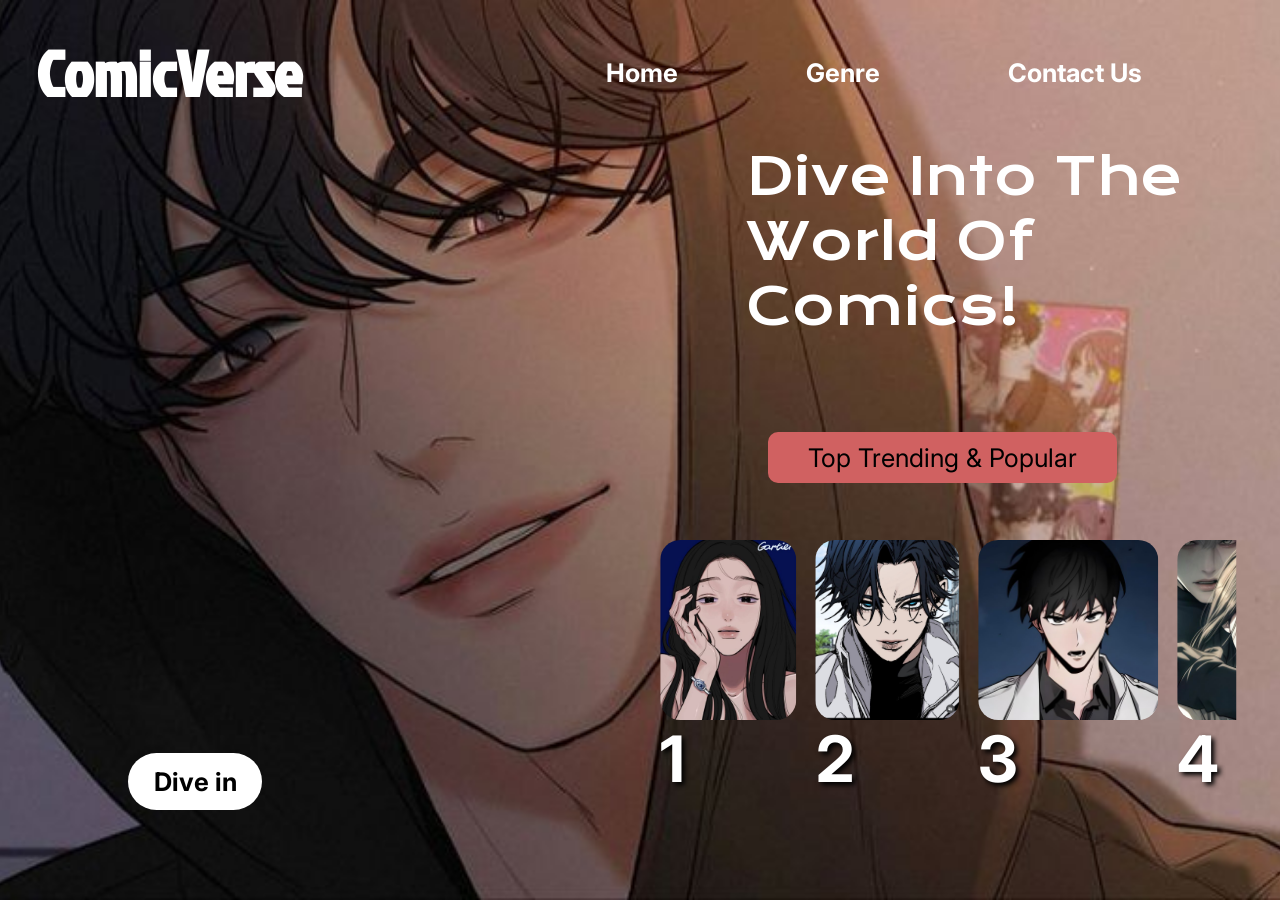
<file: index.html>
<!DOCTYPE html>
<html lang="en">
<head>
    <meta charset="UTF-8">
    <meta name="viewport" content="width=device-width, initial-scale=1.0">
    <link rel="preconnect" href="https://fonts.googleapis.com">
<link rel="preconnect" href="https://fonts.gstatic.com" crossorigin>
<link href="https://fonts.googleapis.com/css2?family=Inter:ital,opsz,wght@0,14..32,100..900;1,14..32,100..900&family=Jockey+One&family=Krona+One&family=Roboto:ital,wght@0,100..900;1,100..900&display=swap" rel="stylesheet">
    <link rel="">
    <title>Comic Verse</title>
    <link rel="stylesheet" href="Style/Homestyle.css">
    <link rel="stylesheet" href="Style/index.css">
</head>
<body>
    <img class="bg" src="images/b1.jpg" >
    <div class="nav"> 
        <div id="Webname">ComicVerse</div>
        <div class="nav-items"> 
            <div id="Home">Home</div>
            <!-- <div id="Genre">Genre</div> -->
            <div id="Genre"><a href="genre.html">Genre</a></div>
           <div id="Contact"><a href="contact.html">Contact Us</a></div>
           <!-- <div id="Search">Search</div> -->
        </div>
    </div>
     
    <div>
        <div class="Home-info">
            <div>Dive Into The </div>
            <div>World Of</div>
            <div>Comics!</div>
        </div>
        <div class="trend">
            Top Trending & Popular
        </div>
    </div>

    <div class="top-comic">
        <div class="img-rank"> 
            <img src="images/1.jpg"> 
            <div class="number">1</div>
        </div>
        <div class="img-rank"> 
            <img src="images/2.jpg"> 
            <div class="number">2</div>
        </div>
        <div class="img-rank"> 
            <img src="images/3.jpg"> 
            <div class="number">3</div>
        </div>
        <div class="img-rank"> 
            <img src="images/4.jpg"> 
            <div class="number">4</div>
        </div>
        <div class="img-rank"> 
            <img src="images/5.jpg"> 
            <div class="number">5</div>
        </div>
        <!-- <div class="img-rank"> 
            <img src="/images/1.jpg"> 
            <div class="number">6</div>
        </div>
        <div class="img-rank"> 
            <img src="/images/1.jpg"> 
            <div class="number">7</div>
        </div> -->
        
    </div>

    
    <a href="genre.html"><button class="btn">Dive in</button><a>
</body>
</html>
</file>
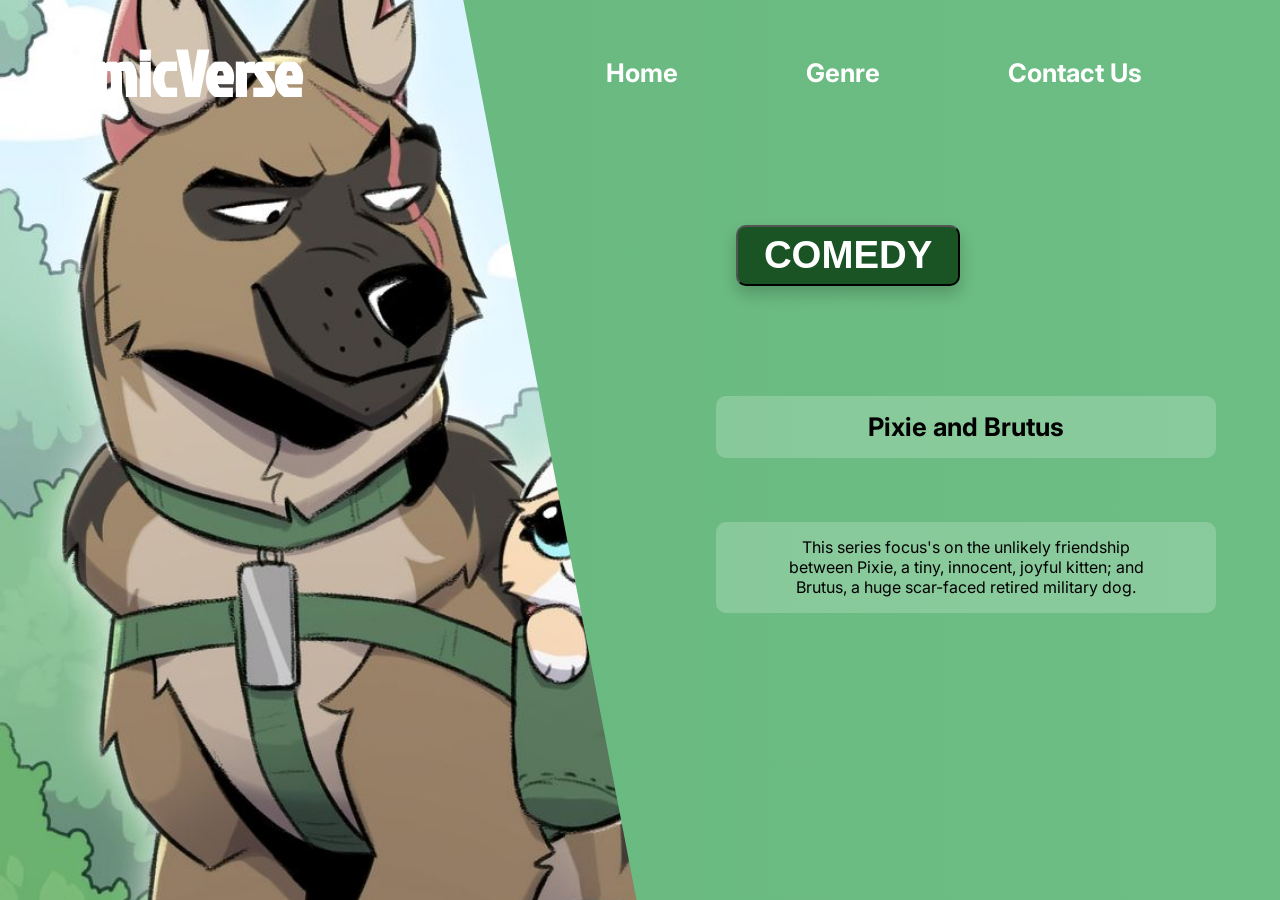
<file: comedy.html>
<!DOCTYPE html>
<html lang="en">
<head>
    <meta charset="UTF-8">
    <meta name="viewport" content="width=device-width, initial-scale=1.0">
    <link rel="preconnect" href="https://fonts.gstatic.com" crossorigin>
<link href="https://fonts.googleapis.com/css2?family=Inter:ital,opsz,wght@0,14..32,100..900;1,14..32,100..900&family=Jockey+One&family=Krona+One&family=Roboto:ital,wght@0,100..900;1,100..900&display=swap" rel="stylesheet">
    <title>Genre-Comedy</title>
    <link rel="stylesheet" href="Style/index.css">
    <link rel="stylesheet" href="Style/Typestyle.css">
</head>
<body>
    <div class="nav"> 
        <div id="Webname">ComicVerse</div>
        <div class="nav-items"> 
            <!-- <div id="Home">Home</div> -->
            <div id="Home"><a href="index.html">Home</a></div>
            <!-- <div id="Genre">Genre</div> -->
            <div id="Genre"><a href="genre.html">Genre</a></div>
            <div id="Contact"><a href="contact.html">Contact Us</a></div>
           <!-- <div id="Search">Search</div> -->
        </div>
    </div>
    <div class="shape-com"></div>

    <a href="rom.html"><button class="type-c">
        COMEDY
    </button></a>
    <div class="container">
    
        <div>
            <div class="author-c">Pixie and Brutus</div>
            <div class="info-c">This series focus's on the unlikely friendship between Pixie, a tiny, innocent, joyful kitten; and Brutus, a huge scar-faced retired military dog.</div>
        </div>
    </div>
    
    <div class="comedy-image">
        <img src="images/Comedy.jpg">
    </div>
</body>
</html>
</file>
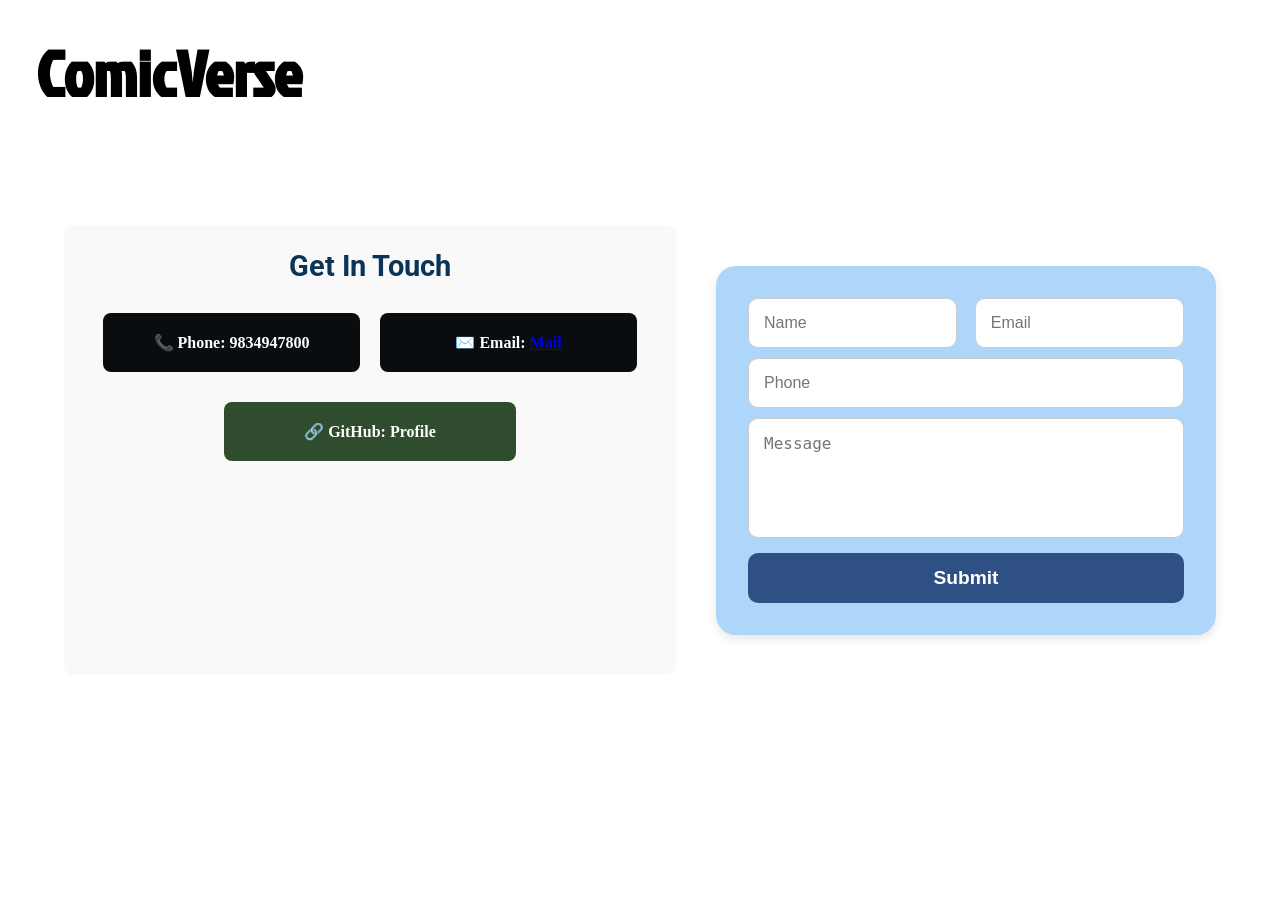
<file: contact.html>
<!DOCTYPE html>
<html lang="en">
<head>
    <meta charset="UTF-8">
    <meta name="viewport" content="width=device-width, initial-scale=1.0">
    <link rel="preconnect" href="https://fonts.gstatic.com" crossorigin>
    <link href="https://fonts.googleapis.com/css2?family=Inter:ital,opsz,wght@0,14..32,100..900;1,14..32,100..900&family=Jockey+One&family=Krona+One&family=Roboto:ital,wght@0,100..900;1,100..900&display=swap" rel="stylesheet">
    <title>Contact-Page</title>
    <link rel="stylesheet" href="Style/index.css">
    <link rel="stylesheet" href="Style/contactStyle.css">
</head>
<body>

    <div class="nav"> 
        <div id="Webname">ComicVerse</div>
        <div class="nav-items"> 
            <!-- <div id="Home">Home</div> -->
            <div id="Home"><a href="index.html">Home</a></div>
            <!-- <div id="Genre">Genre</div> -->
            <div id="Genre"><a href="genre.html">Genre</a></div>
            <div id="Contact"><a href="contact.html">Contact Us</a></div>
           <!-- <div id="Search">Search</div> -->
        </div>
    </div>

    <div class="container">
        <div class="contact-info">
            <div class="touch">Get In Touch</div>
            <div class="ph-email">
                <div class="ph">📞 Phone: 9834947800</div>
                <div class="email-text">
                    ✉️ Email: 
                    <a href="mailto:prachetabagde2003@gmail.com"> Mail</a>
                </div>
            </div>
            <div class="gh">
                <div>🔗 GitHub: 
                    <a href="https://github.com/Pracheta-Bagde" target="_blank">
                        Profile
                    </a>
                </div>
            </div>
            
        </div>
        
        <div class="box">
            <div class="row">
                <input type="text" class="name" placeholder="Name">
                <input type="email" class="email-input" placeholder="Email">
            </div>
            <input type="text" class="phone" placeholder="Phone">
            <textarea class="msg" placeholder="Message"></textarea>
            <!-- <button class="btn">Submit</button> -->
            <button class="btn" onclick="showThankYou()">Submit</button>
    
            <!-- Thank You Message -->
            <p id="thank-you-msg">Thank you for your precious message! 🎉</p>
        </div>

        <script>
            function showThankYou() {
                var message = document.getElementById("thank-you-msg");
                message.style.display = "block";
                setTimeout(() => {
                    message.style.opacity = "1";
                }, 100);
            }
        </script>
    </div>
    
    
    
</body>
</html>
</file>
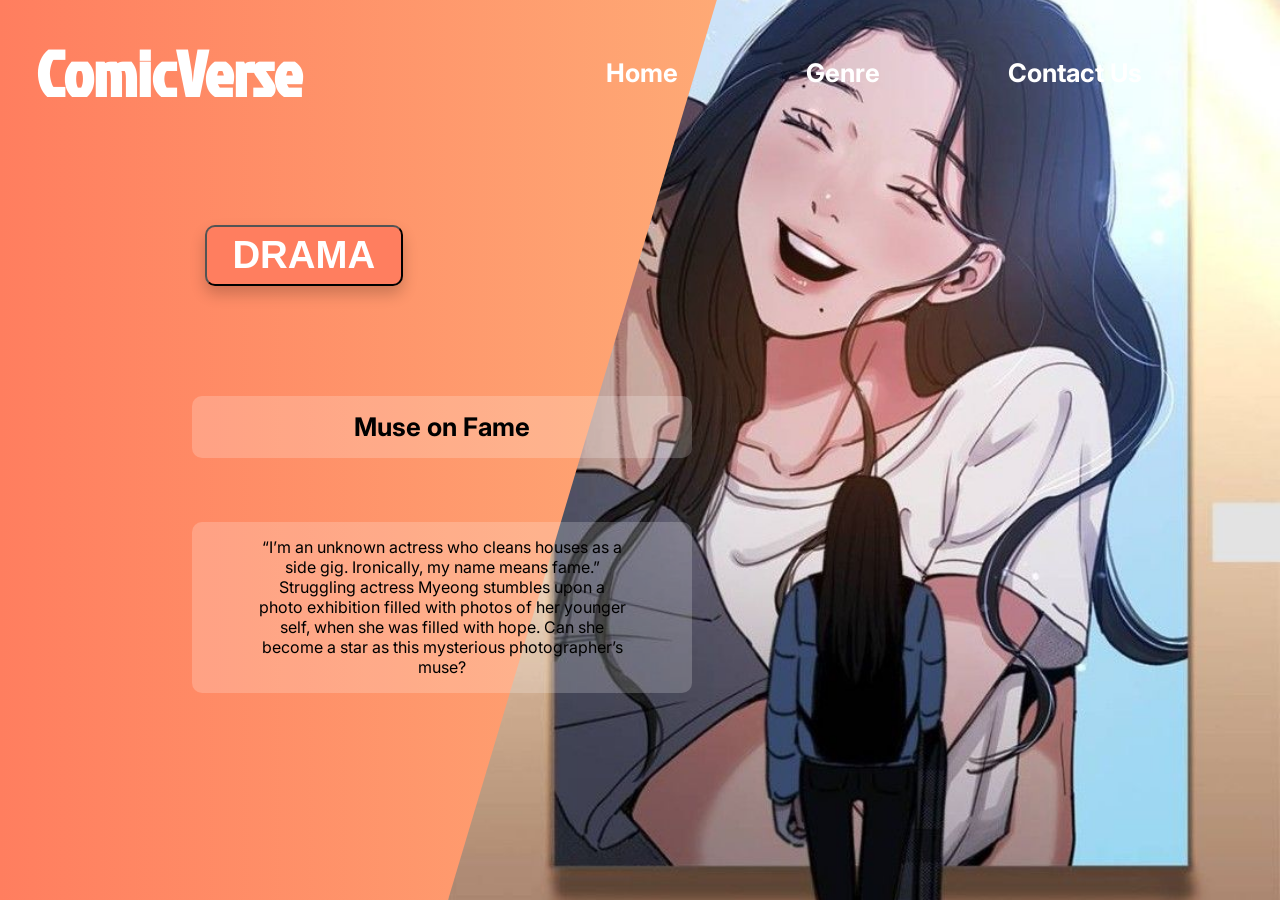
<file: drama.html>
<!DOCTYPE html>
<html lang="en">
<head>
    <meta charset="UTF-8">
    <meta name="viewport" content="width=device-width, initial-scale=1.0">
    <link rel="preconnect" href="https://fonts.gstatic.com" crossorigin>
    <link href="https://fonts.googleapis.com/css2?family=Inter:ital,opsz,wght@0,14..32,100..900;1,14..32,100..900&family=Jockey+One&family=Krona+One&family=Roboto:ital,wght@0,100..900;1,100..900&display=swap" rel="stylesheet">
    <title>Genre-Page</title>
    <link rel="stylesheet" href="Style/Typestyle.css">
    <link rel="stylesheet" href="Style/index.css">
    <title>Genre-Drama</title>
</head>
<body>
    <div class="nav"> 
        <div id="Webname">ComicVerse</div>
        <div class="nav-items"> 
            <!-- <div id="Home">Home</div> -->
            <div id="Home"><a href="index.html">Home</a></div>
            <!-- <div id="Genre">Genre</div> -->
            <div id="Genre"><a href="genre.html">Genre</a></div>
            <div id="Contact"><a href="contact.html">Contact Us</a></div>
           <!-- <div id="Search">Search</div> -->
        </div>
    </div>
    <div class="shape-drama"></div>

    <a href="comedy.html">
        <span>
            <button class="type-d">
                DRAMA
            </button>
        </span>
    </a>

    <div class="container">
    
        <div>
            <div class="author">Muse on Fame</div>
            <div class="info">“I’m an unknown actress who cleans houses as a side gig. Ironically, my name means fame.” Struggling actress Myeong stumbles upon a photo exhibition filled with photos of her younger self, when she was filled with hope. Can she become a star as this mysterious photographer’s muse?</div>
        </div>
    </div>
    
    <div class="drama-image">
        <img src="images/Drama.jpg">
    </div>

   
</body>
</html>
</file>
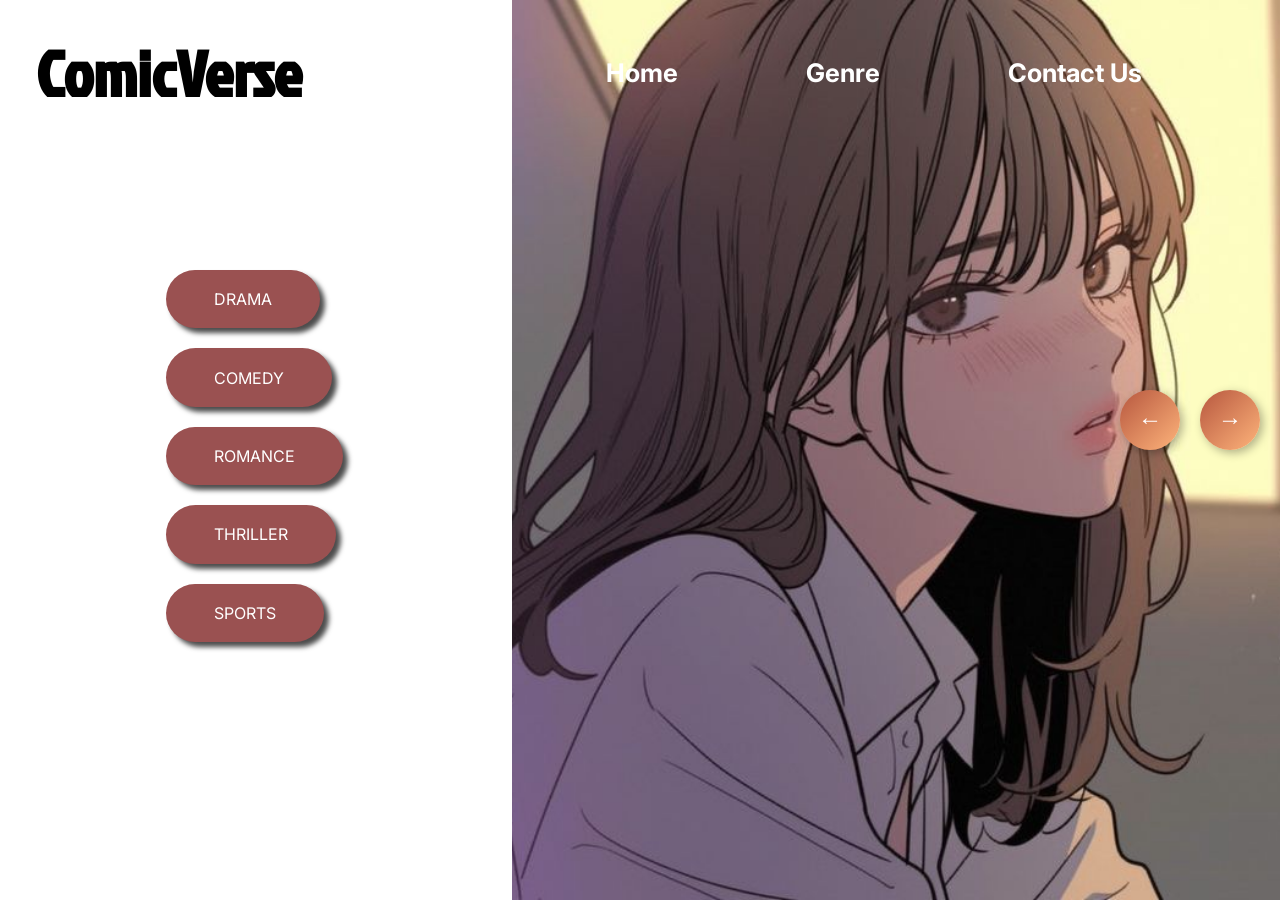
<file: genre.html>
<!DOCTYPE html>
<html lang="en">
<head>
    <meta charset="UTF-8">
    <meta name="viewport" content="width=device-width, initial-scale=1.0">
    <link rel="preconnect" href="https://fonts.gstatic.com" crossorigin>
    <link href="https://fonts.googleapis.com/css2?family=Inter:ital,opsz,wght@0,14..32,100..900;1,14..32,100..900&family=Jockey+One&family=Krona+One&family=Roboto:ital,wght@0,100..900;1,100..900&display=swap" rel="stylesheet">
    <title>Genre-Page</title>
    <link rel="stylesheet" href="./Style/index.css">
    <link rel="stylesheet" href="./Style/Genrestyle.css">
</head>
<body>
    
        <div class="nav"> 
            <div id="Webname">ComicVerse</div>
            <div class="nav-items"> 
                <!-- <div id="Home">Home</div> -->
                <div id="Home"><a href="index.html">Home</a></div>
                <div id="Genre">Genre</div>
                <div id="Contact"><a href="contact.html">Contact Us</a></div>
               <!-- <div id="Search">Search</div> -->
            </div>
        </div>

        <div class="right-image">
            <img src="./images/b2.jpg">
        </div>

        <div class="buttons">
            <!-- <button class="Drama-btn">DRAMA</button> -->
            <a href="drama.html"><button class="Drama-btn">DRAMA</button></a>
             <a href="comedy.html"><button class="Com-btn">COMEDY</button></a>
            <a href="rom.html"><button class="Rom-btn">ROMANCE</button></a>
            <a href="thriller.html"><button class="Thril-btn">THRILLER</button></a>
            <a href="sport.html"><button class="Sport-btn">SPORTS</button></a>
            <!-- <a><button class="Action-btn">ACTION</button></a> -->
        </div>

        <div class="arrow-buttons">
            <button class="arrow-btn left-arrow"><a href="home.html">&larr;</a></button>
            <button class="arrow-btn right-arrow"><a href="drama.html">&rarr;</a></button>
        </div>
        
</body>
</html>
</file>
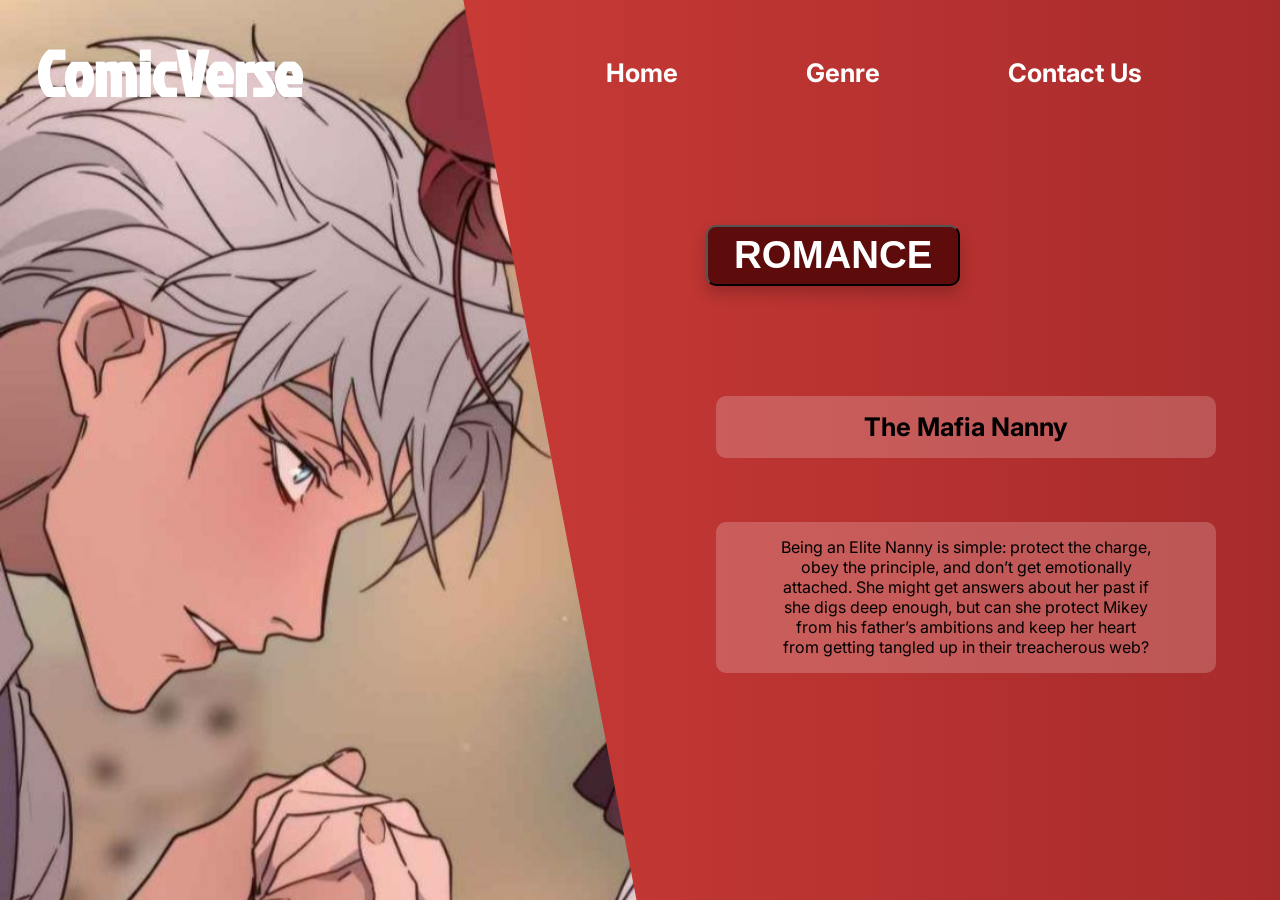
<file: rom.html>
<!DOCTYPE html>
<html lang="en">
<head>
    <meta charset="UTF-8">
    <meta name="viewport" content="width=device-width, initial-scale=1.0">
    <link rel="preconnect" href="https://fonts.gstatic.com" crossorigin>
<link href="https://fonts.googleapis.com/css2?family=Inter:ital,opsz,wght@0,14..32,100..900;1,14..32,100..900&family=Jockey+One&family=Krona+One&family=Roboto:ital,wght@0,100..900;1,100..900&display=swap" rel="stylesheet">
    <title>Genre-Comedy</title>
    <link rel="stylesheet" href="Style/index.css">
    <link rel="stylesheet" href="Style/Typestyle.css">
</head>
<body>
    <div class="nav"> 
        <div id="Webname">ComicVerse</div>
        <div class="nav-items"> 
            <!-- <div id="Home">Home</div> -->
            <div id="Home"><a href="index.html">Home</a></div>
            <!-- <div id="Genre">Genre</div> -->
            <div id="Genre"><a href="genre.html">Genre</a></div>
            <div id="Contact"><a href="contact.html">Contact Us</a></div>
           <!-- <div id="Search">Search</div> -->
        </div>
    </div>
    <div class="shape-rom"></div>

    <a href="thriller.html"><button class="type-r">
        ROMANCE
    </button></a>
    <div class="container">
    <div class="container">
    
        <div>
            <div class="author-r">The Mafia Nanny</div>
            <div class="info-r">Being an Elite Nanny is simple: protect the charge, obey the principle, and don’t get emotionally attached. She might get answers about her past if she digs deep enough, but can she protect Mikey from his father’s ambitions and keep her heart from getting tangled up in their treacherous web?</div>
        </div>
    </div>
    
    <div class="rom-image">
        <img src="images/rom.jpg">
    </div>
</body>
</html>
</file>
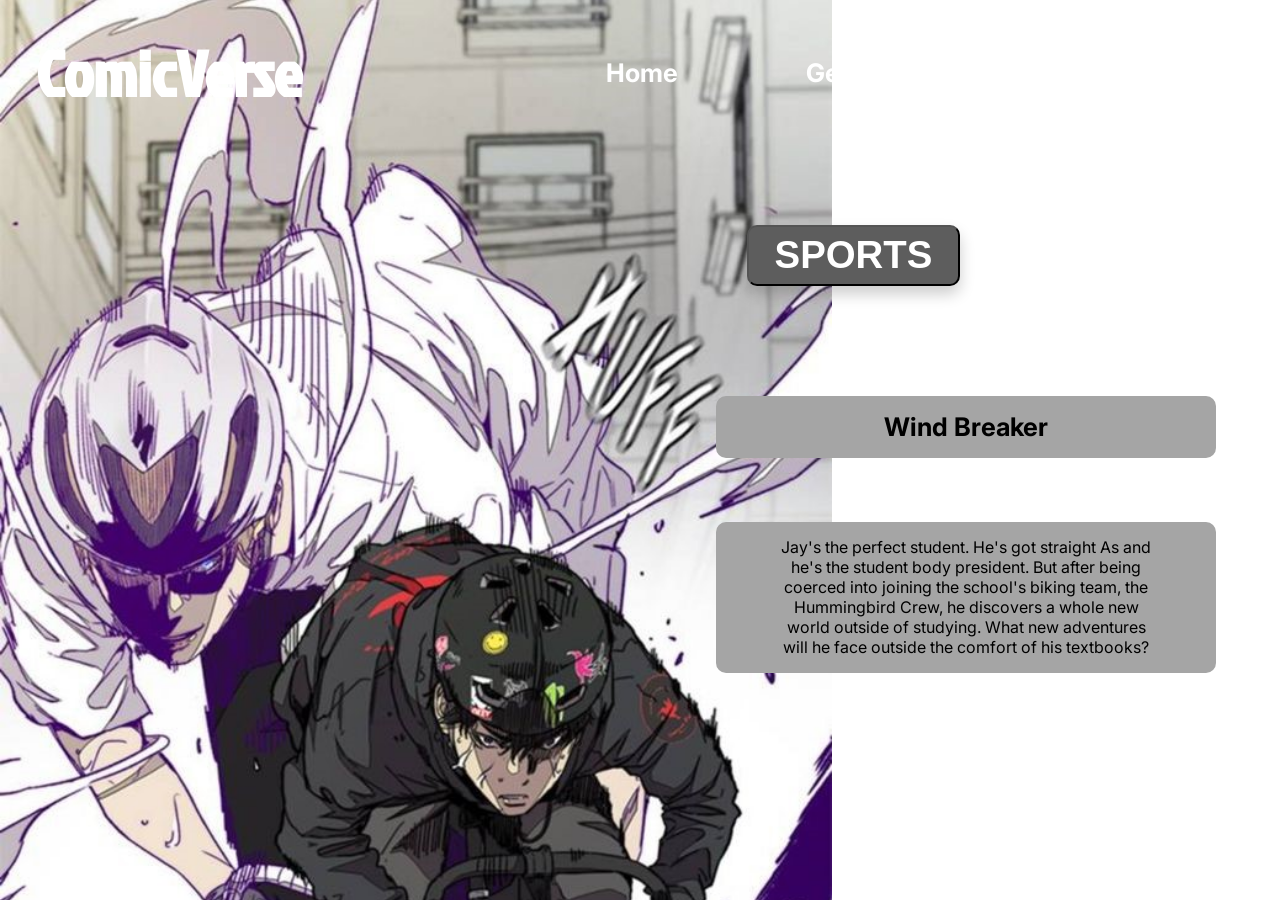
<file: sport.html>
<!DOCTYPE html>
<html lang="en">
<head>
    <meta charset="UTF-8">
    <meta name="viewport" content="width=device-width, initial-scale=1.0">
    <link rel="preconnect" href="https://fonts.gstatic.com" crossorigin>
<link href="https://fonts.googleapis.com/css2?family=Inter:ital,opsz,wght@0,14..32,100..900;1,14..32,100..900&family=Jockey+One&family=Krona+One&family=Roboto:ital,wght@0,100..900;1,100..900&display=swap" rel="stylesheet">
    <title>Genre-Comedy</title>
    <link rel="stylesheet" href="Style/index.css">
    <link rel="stylesheet" href="Style/Typestyle.css">
</head>
<body>
    <div class="nav"> 
        <div id="Webname">ComicVerse</div>
        <div class="nav-items"> 
            <!-- <div id="Home">Home</div> -->
            <div id="Home"><a href="index.html">Home</a></div>
            <!-- <div id="Genre">Genre</div> -->
            <div id="Genre"><a href="genre.html">Genre</a></div>
            <div id="Contact"><a href="contact.html">Contact Us</a></div>
           <!-- <div id="Search">Search</div> -->
        </div>
    </div>

    <a href="contact.html"><button class="type-s">
        SPORTS
    </button></a>
    <div class="container">
    
        <div>
            <div class="author-s">Wind Breaker</div>
            <div class="info-s">Jay's the perfect student. He's got straight As and he's the student body president. But after being coerced into joining the school's biking team, the Hummingbird Crew, he discovers a whole new world outside of studying. What new adventures will he face outside the comfort of his textbooks?</div>
        </div>
    </div>
    
    <div class="sport-image">
        <img src="images/sport.jpg">
    </div>
</body>
</html>
</file>
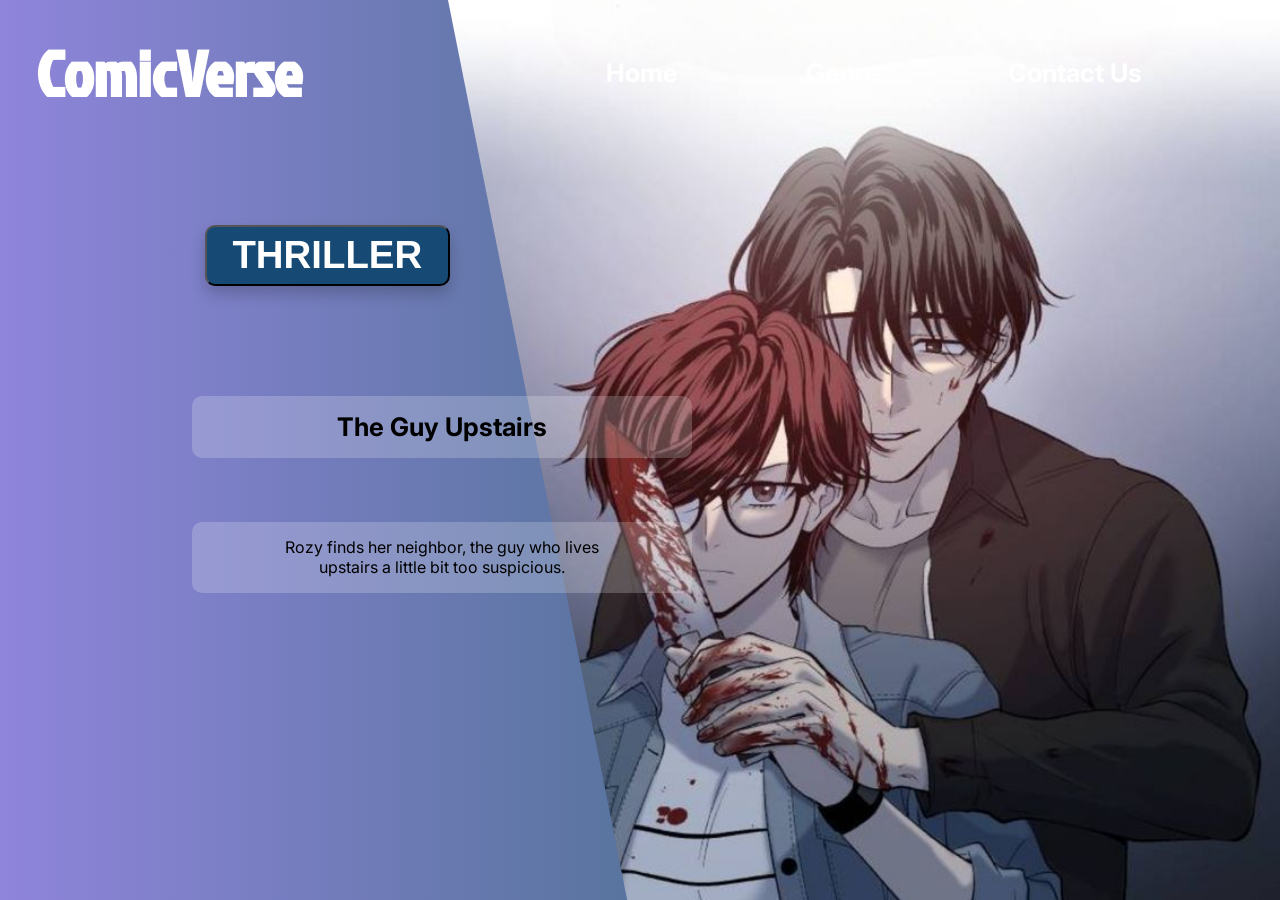
<file: thriller.html>
<!DOCTYPE html>
<html lang="en">
<head>
    <meta charset="UTF-8">
    <meta name="viewport" content="width=device-width, initial-scale=1.0">
    <link rel="preconnect" href="https://fonts.gstatic.com" crossorigin>
<link href="https://fonts.googleapis.com/css2?family=Inter:ital,opsz,wght@0,14..32,100..900;1,14..32,100..900&family=Jockey+One&family=Krona+One&family=Roboto:ital,wght@0,100..900;1,100..900&display=swap" rel="stylesheet">
    <title>Genre-Thriller</title>
    <link rel="stylesheet" href="Style/index.css">
    <link rel="stylesheet" href="Style/Typestyle.css">
</head>
<body>
    <div class="nav"> 
        <div id="Webname">ComicVerse</div>
        <div class="nav-items"> 
            <!-- <div id="Home">Home</div> -->
            <div id="Home"><a href="index.html">Home</a></div>
            <!-- <div id="Genre">Genre</div> -->
            <div id="Genre"><a href="genre.html">Genre</a></div>
            <div id="Contact"><a href="contact.html">Contact Us</a></div>
           <!-- <div id="Search">Search</div> -->
        </div>
    </div>
    <div class="shape-thriller"></div>

    <a href="sport.html">
        <button class="type-t">
            THRILLER
        </button>
        <div class="container">
    </a>
    
        <div>
            <div class="author">The Guy Upstairs</div>
            <div class="info">Rozy finds her neighbor, the guy who lives upstairs a little bit too suspicious.</div>
        </div>
    </div>
    
    <div class="thrill-image">
        <img src="images/Thrill.jpg">
    </div>
</body>
</html>
</file>
<file: Style/Homestyle.css>
.Home-info {
    position: fixed;
    top: 16%;
    left: 60%;
    color: rgb(255, 255, 255);
    font-size: 4vw;
    z-index: 1;
    transform: translateX(-5%);
    text-align: left;
    font-family: "Krona One",sans-serif;
}

.trend {
    position: fixed;
    top: 48%;
    left: 60%;
    color: black;
    background-color: rgb(208, 97, 97);
    border-radius: 10px;
    z-index: 1;
    padding: 10px 40px;
    font-size: 2vw;
    font-family: "Inter",sans-serif;
}
.btn{
    position: fixed;
    bottom: 10%;
    left: 10%;
    padding: 1vw 2vw;
    font-size: 2vw;
    font-weight: bold;
    font-family: "Inter",sans-serif;
    background-color: #ffffff;
    color: rgb(0, 0, 0);
    border: none;
    cursor: pointer;
    border-radius: 30px;
    z-index: 1000;
    transition: all 0.3s ease-in-out;
}
.btn:hover::after{
    content: " →";  
    font-size: 2vw;
    transition: all 0.3s ease-in-out;

}
.btn:active::after {
    content: " →";
}
.top-comic {
    top: 60%;
    width: 45%;
    position: absolute;
    left: 52%; 
    transform: translateX(-1%);
    display: flex;
    gap: 1.5vw;
    width: 45%;
    max-width: 1200px;
    height: auto;
    overflow-x: auto;
    scrollbar-width: none;
    -ms-overflow-style: none; /* Hides scrollbar */
}
.img-rank{
    display: flex;
    flex-direction: column;
    align-items: left;
    
}
.img-rank img {
    width: auto;
    height: 30vh;
    max-height: 180px;
    border-radius: 20px;
}

.number {
    font-size: 5vw; /* Adjust for visibility */
    font-weight: bold;
    color: white;
  
    text-align: left;
    font-family: "Inter",sans-serif;
    text-shadow: 3px 3px 5px rgba(0, 0, 0, 50);
}
/* Responsive Adjustments */
@media screen and (max-width: 1024px) {
    .top-comic {
        width: 95%;
    }
}
@media screen and (max-width: 768px) {
    .Home-info{
        font-size: 5vw;
        top: 20%;
    }
    .nav{
        font-size: 2.2vw;
    }
    #Webname {
        font-size: 4vw;
    }
    .top-comic {
        gap: 2vw;
        width: 45%;
    }
    .img-rank img {
        height: 60vh;
    }

    .number {
        font-size: 5vw;
    }
}
@media screen and (max-width: 480px){
    .Home-info{
        font-size: 3vw;
        top: 25%;
    }
    .nav {
        font-size: 5vw;
        flex-direction: column;
        align-items: center;
        text-align: center;
    }

    .nav-items {
        flex-direction: column;
        gap: 2vw;
        margin-top: 1vw;
    }

    .top-comic {
        gap: 3vw;
    }

    .img-rank img {
        height: 12vh;
    }

    .number {
        font-size: 4vw;
    }
}
</file>
<file: Style/index.css>
* {
    margin: 0;
    padding: 0;
    box-sizing: border-box;
}
body {
    margin: 0;
    display: flex; 
    width: 100vw;
    height: 100vh;
    flex-direction: column;
    overflow-x: hidden; /* Prevents horizontal scrolling */
}
.bg{   
    width: 100vw;
    height: 100vh;
    object-fit: cover;
    z-index: -1; /* Sends the image to the background */
}
.nav {
    position: absolute;
    color: white;
    display: flex;
    font-size: 2vw;
    top: 2%;
    width: 100%;
    padding-left: 20px;
    /* justify-content: flex-start; */
    align-items: center;
    /* background-color: rgba(0,0,0,0.4); */
    padding: 10px;
    z-index: 2;

}

#Webname {
   padding-left: 2vw;
    font-weight: bold;
    font-size: 5vw;
    font-family: "Jockey One",sans-serif;
    
}
.nav-items {
    display: flex;
    align-items: center;
    gap: 10vw;
    margin-left: auto;
    margin-right: 10vw; 
    font-weight: bolder;    
}
.nav-items a {
    text-decoration: none; /* Removes underline */
    color: rgb(255, 255, 255); /* White text */
    font-family: "Inter", sans-serif;
    transition: color 0.3s ease-in-out, text-shadow 0.3s ease-in-out;
}
.nav-items a:hover {
    color: rgb(255, 255, 255);
    text-shadow: 0px 0px 10px rgba(255, 255, 255, 1); /* White glow */
}
.nav-items a:visited {
    color: rgb(0, 0, 0); /* Ensures visited links stay white */
}
#Home,#Genre,#Contact,#Search {
    font-family: "Inter",sans-serif;
    
}
</file>
<file: Style/Typestyle.css>
.drama-image,
.thrill-image,
.comedy-image,
.rom-image,
.sport-image{
    position:absolute;
    right: 0;
    top: 0;
    width: 65vw;
    height: 100vh;
    display: flex;
    justify-content: flex-end;
    z-index: -2;
}
.comedy-image,
.rom-image,
.sport-image{
    left: 0;
}
.drama-image img {
    width: 200%;
    height: 100%;
    object-fit: cover;
}
.thrill-image img {
    width: 200%;
    height: auto;
    object-fit: cover;
}
.comedy-image img{
    width: 100%;
    height: 100%;
    object-fit: cover; 
}
.rom-image img {
    width: 100%;
    height: 100%;
    object-fit: cover;
}
.sport-image img{
    width: 100%;
    height: 100%;
    object-fit: cover;
}
.shape-drama, 
.shape-thriller,
.shape-com{
    width: 70vw;
    height: 100vh;
    background: linear-gradient(to right, #ff7e5f, #feb47b); /* Background gradient */
    clip-path: polygon(0% 0%, 80% 0%, 50% 100%, 0% 100%); /* Polygon shape */
    /* border: 2px solid #333;  Optional border */
    position: absolute;

}
.shape-thriller{ 
    background: linear-gradient(to right, #8f85db, #426d85); /* Background gradient */
    clip-path: polygon(0% 0%, 50% 0%, 70% 100%, 0% 100%); /* Polygon shape */
    /* border: 2px solid #333;  Optional border */ 
}
/* .shape-rom{
    clip-path: polygon(0% 0%, 200% 0%, 100% 100%, 0% 120%);
    background: linear-gradient(to left, #8a4242, #dc7f7f);;
    z-index: -1;
} */
.shape-com,
.shape-rom{
    position: absolute;
    right: 0%;
    width: 110vh;
    height: 200vh;
    transform: translateY(-50%);
    clip-path: polygon(0% 0%, 900% 0%, 800% 0%, 70% 200%);
    background: linear-gradient(to left, #6dbe84, #68B87F);
    z-index: -1;
}
.shape-rom{
    background: linear-gradient(to left, #a82b2b, #ce3d38);
}
.author,
.author-c,
.author-r,
.author-s{
    position: absolute;
    top: 44%;
    left: 15%;
    min-width: 500px;  /* Ensures it doesn't shrink too much */
    max-width: 700px;  /* Prevents excessive width on large screens */
    height: auto;  /* Auto height to fit content */
    background-color:rgba(255, 255, 255, 0.2);
    border-radius: 10px;
    padding: 1.2vw 5%;
    font-size: clamp(1rem, 2vw, 2.5rem);
    text-align: center;
    display: flex;
    align-items: center;
    justify-content: center;
    font-family: "Inter", sans-serif;
   font-weight: bold;
}
.info,
.info-c,
.info-r,
.info-s{
    position: absolute;
    top: 58%;
    left: 15%;
    min-width: 100px;  /* Ensures it doesn't shrink too much */
    max-width: 500px;  /* Prevents excessive width on large screens */
    height: auto;  /* Auto height to fit content */
    background-color:rgba(255, 255, 255, 0.2);
    border-radius: 10px;
    padding: 1.2vw 5%;
    font-size: clamp(1rem, 1vw, 1.5rem);
    text-align: center;
    display: flex;
    align-items: center;
    justify-content: center;
    font-family: "Inter", sans-serif;
}
.info-c,
.author-c,
.info-r,
.author-r{
    left: auto;  /* Override left positioning */
    right: 5%;   /* Move it to the right */
}
.info-s,
.author-s{
    left: auto;  /* Override left positioning */
    right: 5%;
    background-color: #a5a5a5;   /* Move it to the right */
}

.type-d,
.type-t,
.type-c,
.type-r,
.type-s{
    position: absolute;
    top: 25%;
    left: 16%;
    width: auto;
    height: auto;
    font-size: clamp(1.5rem, 3vw, 2.5rem);
    padding: 0.5vw 2vw;
    border-radius: 10px;
    background-color: #ff7e5f;

    display: flex;
    justify-content: center;
    align-items: center;
    color: white;
    font-weight: bold;
    text-transform: uppercase;
    cursor: pointer;
    overflow: hidden;
    transition: background-color 0.3s ease, transform 0.3s ease, box-shadow 0.3s ease;
    box-shadow: 0px 8px 15px rgba(0, 0, 0, 0.2);
}

.type-d:hover,
.type-c:hover,
.type-r:hover,
.type-t:hover,
.type-s:hover {
    background-color: #000000;
    transform: translateY(-5px); /* Lift effect on hover */
    box-shadow: 0px 12px 20px rgba(0, 0, 0, 0.3);
}
.type-d:hover::after,
.type-c:hover::after,
.type-r:hover::after,
.type-t:hover::after,
.type-s:hover::after{
    content: "  →";  
    font-size: 2vw;
    margin-left: 10px; /* Space between text and the arrow */
    transition: all 0.3s ease-in-out;
}
.type-d:active::after,
.type-c:active::after,
.type-r:active::after,
.type-t:active::after,
.type-s:active::after{
    content: "  →";
}

.type-t {
    background-color: #164a75;
}
.type-c{
    background-color: #1a5324;
    left: auto;  /* Override left positioning */
    right: 25%;   /* Move it to the right */
    
}
.type-r{
    background-color: #5d0c0b;
    left: auto;  /* Override left positioning */
    right: 25%;   /* Move it to the right */
}
.type-s{
    background-color: #5d5d5d;
    left: auto;  /* Override left positioning */
    right: 25%;   /* Move it to the right */
}

@media (max-width: 1024px) {
    .author,
    .author-c,
    .author-r,
    .author-s{
        width: 40%;
        padding: 2vw;
    }
    
    .info, 
    .info-c,
    .info-r,
    .info-s {
        width: 60%;
        padding: 4vw;
    }
    .type {
        left: 15%;
        top: 30%;
    }
    .shape-com,
    .shape-rom{
        width: 60vw;
        height: 200vh;
        right: 0%;
        clip-path: polygon(0% 0%, 100% 0%, 100% 100%, 60% 200%);
    }
    
}

/* Mobile screens */
@media (max-width: 768px) {
    
    .author,
    .author-c,
    .author-r,
    .author-s{
        min-width: 300px;  /* Ensures it doesn't shrink too much */
        max-width: 500px;
        padding: 2vw;
    }
    
    .info, 
    .info-c,
    .info-r,
    .info-s {
        width: 60%;
        padding: 4vw;
    }
    .type {
        left: 15%;
        top: 30%;
    }
    .shape-com,
    .shape-rom{
        width: 60vw;
        height: 200vh;
        right: 0%;
        clip-path: polygon(0% 0%, 100% 0%, 100% 100%, 50% 150%);
    }
    
}
</file>
<file: Style/contactStyle.css>
#Webname{
    color: black;
}

.nav-items{
    color: black;
}

/* Container */
.container {
    display: flex;
    justify-content: center;
    align-items: center;
    gap: 40px;
    width: 90%;
    margin: auto;
    height: 60vh;
    flex-wrap: wrap; /* Stack elements on smaller screens */
}

/* Left Section: Contact Info */
.contact-info {
    flex: 1;
    max-width: 60%;
    height: 50vh;
    padding: 1.5rem;
    background-color: rgba(198, 198, 198, 0.1);
    border-radius: 10px;
    display: flex;
    flex-direction: column;
    align-items: center;
    text-align: center;
    gap: 15px;
}

.touch {
    font-size: 1.8rem;
    font-weight: bold;
    color: rgb(10, 52, 88);
    font-family: "Roboto", sans-serif;
}


.ph-email {
    width: 100%;
    padding: 15px;
    /* background-color: rgb(255, 255, 255); */
    border-radius: 8px;
    display: flex;
    flex-direction: row; /* ✅ Ensures Phone & Email are in one row */
    justify-content: space-between; /* ✅ Creates space between them */
    align-items: center;
    gap: 20px; /* ✅ Adds space between phone & email */
    font-size: 1rem;
    font-weight: 500;
}

.ph {
    flex: 1; /* ✅ Each takes equal space */
    padding: 20px 30px;
    background-color: #0a0d10;
    color: white;
    border-radius: 8px;
    text-align: center;
    font-weight: bold;
}


.email-text {
    flex: 1; /*  Each takes equal space */
    padding: 20px 30px; /*  Adjusted padding for better alignment */
    background-color: #0a0d10;
    color: white;
    font-weight: bold;
    border-radius: 8px;
    text-align: center; 
}

/* GitHub Box */
.gh div {
    width: 100%;
    padding: 20px 80px;
    background-color: #2f4c2f;
    color: white;
    border-radius: 8px;
    text-align: center;
    font-weight: bold;
}

.gh a {
    color: white;
    text-decoration: none;
    font-weight: bold;
}

.gh a:hover {
    text-decoration: underline;
}

/* Right Section: Form Box */
.box {
    flex: 1;
    max-width: 500px;
    padding: 2rem;
    background-color: #ADD6FA;
    border-radius: 20px;
    display: flex;
    flex-direction: column;
    align-items: center;
    box-shadow: 0px 4px 10px rgba(0, 0, 0, 0.1);
}

/* Two-column layout for Name & Email */
.row {
    display: flex;
    justify-content: space-between;
    width: 100%;
    gap: 10px;
}

/* ✅ Fixed Email Input Field */
.name, .email-input {
    width: 48%;
    height: 50px;
    padding: 15px;
    background-color: white;
    border-radius: 10px;
    border: 1px solid #ccc;
    font-size: 1rem;
}

/* Full-width Inputs */
.phone, .msg {
    width: 100%;
    height: 50px;
    margin-top: 10px;
    padding: 15px;
    background-color: white;
    border-radius: 10px;
    border: 1px solid #ccc;
    font-size: 1rem;
}

/* Textarea (Message) */
.msg {
    height: 120px;
    resize: none;
}

/* Submit Button */
.btn {
    width: 100%;
    height: 50px;
    margin-top: 15px;
    background-color: #2F5084;
    color: white;
    border-radius: 10px;
    border: none;
    font-size: 1.2rem;
    font-weight: bold;
    cursor: pointer;
    transition: 0.3s;
}

.btn:hover {
    background-color: #1d375e;
}
#thank-you-msg {
    display: none;
    margin-top: 15px;
    font-size: 1.2rem;
    color: #2b362e;
    font-weight: bold;
    opacity: 0;
    transition: opacity 0.5s ease-in-out;
}
/* Responsive Design */
@media (max-width: 768px) {
    .container {
        flex-direction: column;
        align-items: center;
    }
    
    .contact-info, .box {
        width: 90%;
    }
}
</file>
<file: Style/Genrestyle.css>
.right-image{
   position:absolute;
   right: 0;
   top: 0;
   width: 60vw;
   height: 100vh;
   display: flex;
   justify-content: flex-end;
   z-index: -1;
   /* left: auto;  Ensure left isn't overriding right */
}

.right-image img {
    width: 100%;
    height: 100%;
    object-fit: cover;
}

#Webname {
    color: black;
   padding-left: 2vw;
    font-weight: bold;
    font-size: 5vw;
    font-family: "Jockey One",sans-serif;
    
}
#Home{
    color: rgb(0, 0, 0);
}
.buttons{
    position: fixed;
    top: 30%;
    left: 13%;
    width: 15%;
    height: 70%;
    align-items: center; 
    
}
.Drama-btn,
.Rom-btn,
.Thril-btn,
.Sport-btn,
.Action-btn,
.Com-btn{
    padding: 10% 25%;
    border-radius: 30px;
    margin-bottom: 20px;
    background-color: #9A5151;
    color: white;
    border: none;
    font-size: 100%;
    font-family: "Inter",sans-serif;
    box-shadow: 5px 5px 5px rgba(0, 0, 0, 0.7);
    transition: all 0.3s ease-in-out;
}
/* Hover Effect */
.Drama-btn:hover,
.Rom-btn:hover,
.Thril-btn:hover,
.Sport-btn:hover,
.Action-btn:hover,
.Com-btn:hover {
    background-color: #C76D6D; /* Lighter shade for hover */
    transform: scale(1.1); /* Slight enlargement */
    box-shadow: 0px 0px 15px rgba(255, 255, 255, 0.8); /* White glow */
}

/* Click Effect */
.Drama-btn:active,
.Rom-btn:active,
.Thril-btn:active,
.Sport-btn:active,
.Action-btn:active,
.Com-btn:active {
    transform: scale(0.95); /* Slight shrink on click */
    box-shadow: 0px 0px 5px rgba(0, 0, 0, 0.8);
}

/* Button Container */
.arrow-buttons {
    display: flex;
    justify-content: center;
    gap: 20px;
    position: fixed;
    bottom: 50%; /* Adjusts space from the bottom */
    right: 20px; /* Adjusts space from the right */
}

/* Styling for both buttons */
.arrow-btn {
    width: 60px;
    height: 60px;
    display: flex;
    align-items: center;
    justify-content: center;
    font-size: 24px;
    font-weight: bold;
    color: white;
    background: linear-gradient(135deg, #b7573f, #feb47b);
    border: none;
    border-radius: 50%;
    cursor: pointer;
    transition: all 0.3s ease-in-out;
    box-shadow: 3px 3px 10px rgba(0, 0, 0, 0.3);
    z-index: 3;
}
.arrow-btn a{
    text-decoration: none; /* Removes underline */
    color: rgb(255, 255, 255); /* White text */
}

/* Hover Effect */
.arrow-btn:hover {
    transform: scale(1.1);
    box-shadow: 0px 0px 15px rgba(255, 255, 255, 0.8);
}

/* Click Effect */
.arrow-btn:active {
    transform: scale(0.9);
    box-shadow: 0px 0px 5px rgba(0, 0, 0, 0.6);
}
</file>
